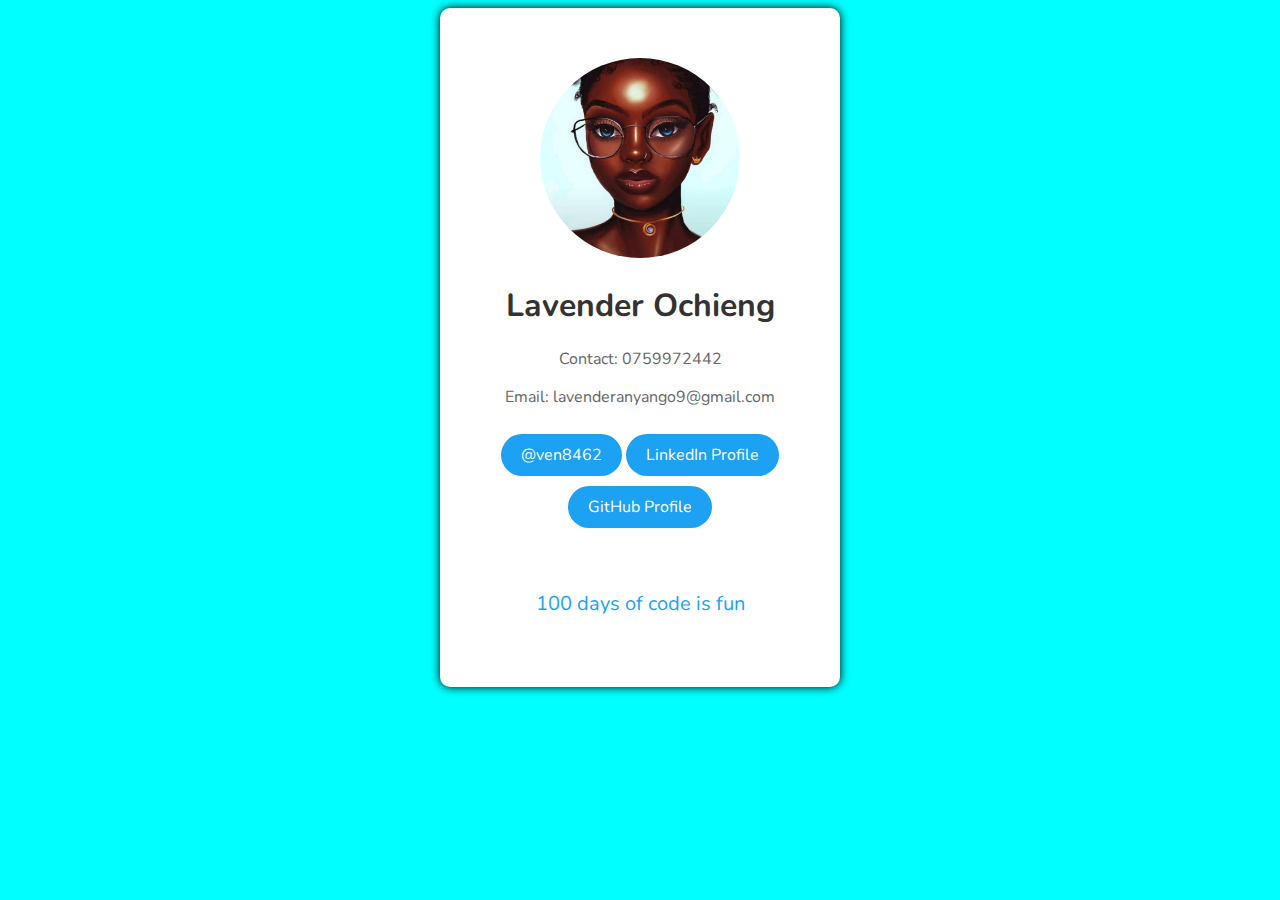
<file: HTML/index.html>
<!DOCTYPE html>
<html lang="en">
<head>
    <meta charset="UTF-8">
    <meta name="viewport" content="width=device-width, initial-scale=1.0">
    <title>Ven's Profile</title>
    <link rel="stylesheet" type="text/css" href="style.css">
    <link href="https://fonts.googleapis.com/css?family=Nunito&display=swap" rel="stylesheet">
</head>
<body style="background-color:aqua">
    <div class="profile-container">
        <img id="profile-picture" src="IMAGES/WhatsApp Image 2023-07-29 at 9.20.59 PM.jpeg" alt="Lavender Ochieng'" class="profile-picture" style="width: 50;">
        <h1 class="profile-name">Lavender Ochieng</h1>
        <p class="profile-contact">Contact: 0759972442</p>
        <p class="profile-email">Email: lavenderanyango9@gmail.com</p>
        <a href="http://twitter.com/ven8462" class="profile-link">@ven8462</a>
        <a href="http://linkedin.com/in/lavender" class="profile-link">LinkedIn Profile</a>
        <a href="http://github.com/ven8462" class="profile-link">GitHub Profile</a>
        <p class="profile-description"></p>
        <br>
        <p class="animated-text">100 days of code is fun</p>
    </div>
</body>
</html>
</file>
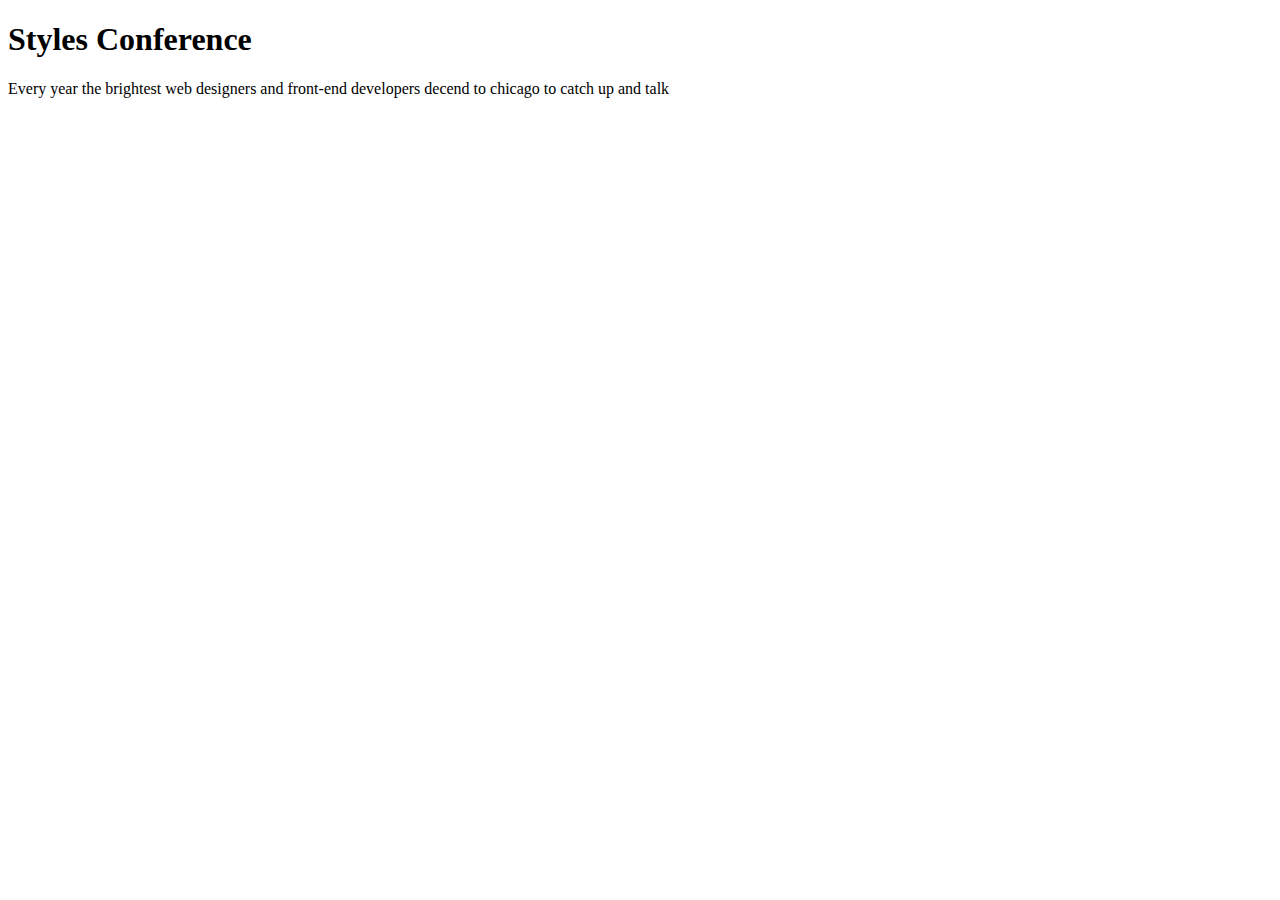
<file: HTML/conference_room/index.html>
<!DOCTYPE html>
<html lang="en">
<head>
    <meta charset="UTF-8">
    <meta name="viewport" content="width=device-width, initial-scale=1.0">
    <title>Styles Conference</title>
</head>
<body>
  <h1>Styles Conference</h1>
  <p>Every year the brightest web designers and front-end developers decend to chicago to catch up and talk</p>  
</body>
</html>
</file>
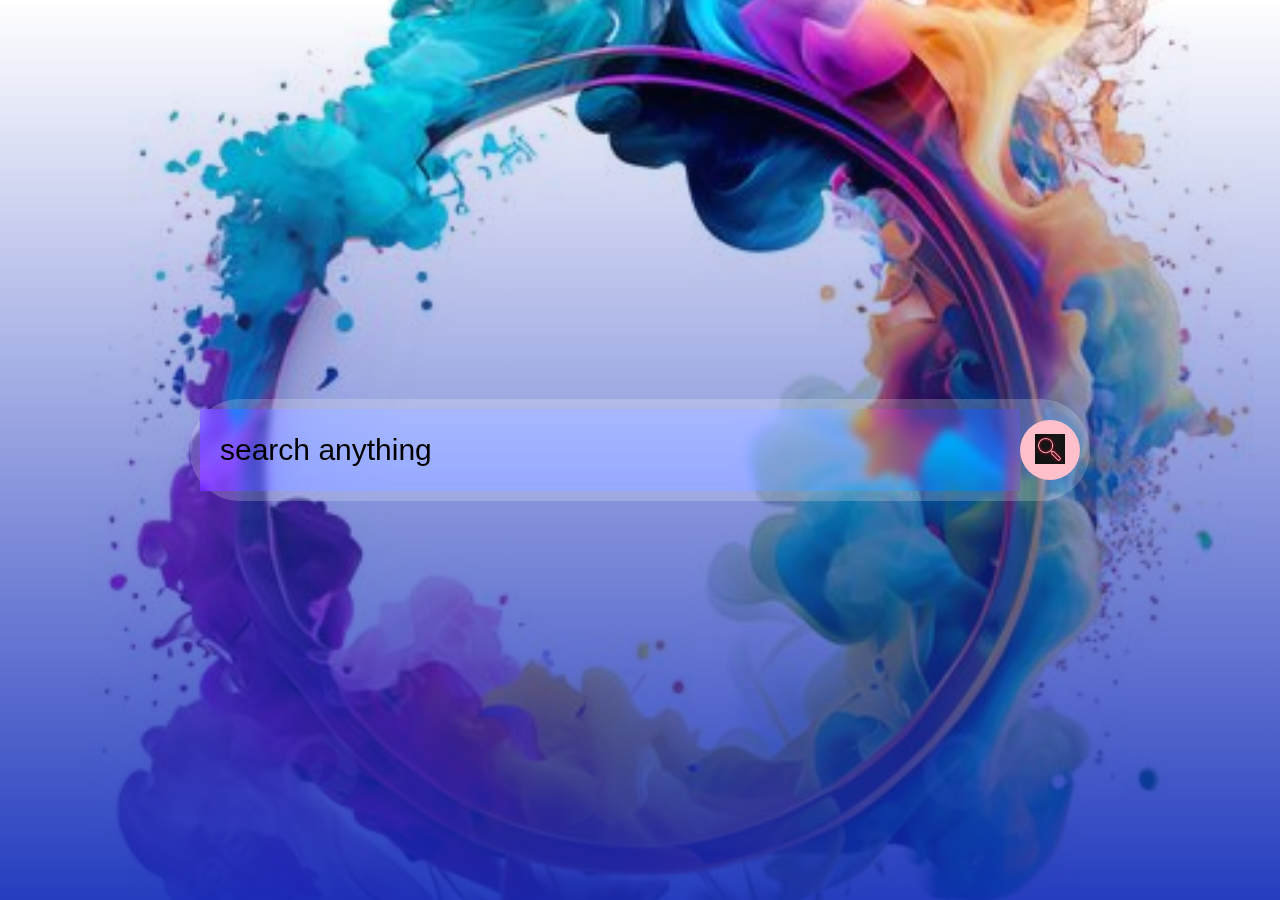
<file: HTML/search/index.html>
<!DOCTYPE html>
<html lang="en">
<head>
    <meta charset="UTF-8">
    <meta name="viewport" content="width=device-width, initial-scale=1.0">
    <link rel="stylesheet" href="styles.css">
    <link rel="icon" href="images/favicon.jpg" type="image/jpg">
    <title>search-test</title>
</head>
<body>
    <div class="container">
       <form action="https://google.com/search" method="get" class="search-bar" target="_blank">
        <input type="text" placeholder="search anything" name="q">
        <button type="submit"><img src="images/searchicon.jpg"</button>
       </form> 
    </div>
</body>
</html>
</file>
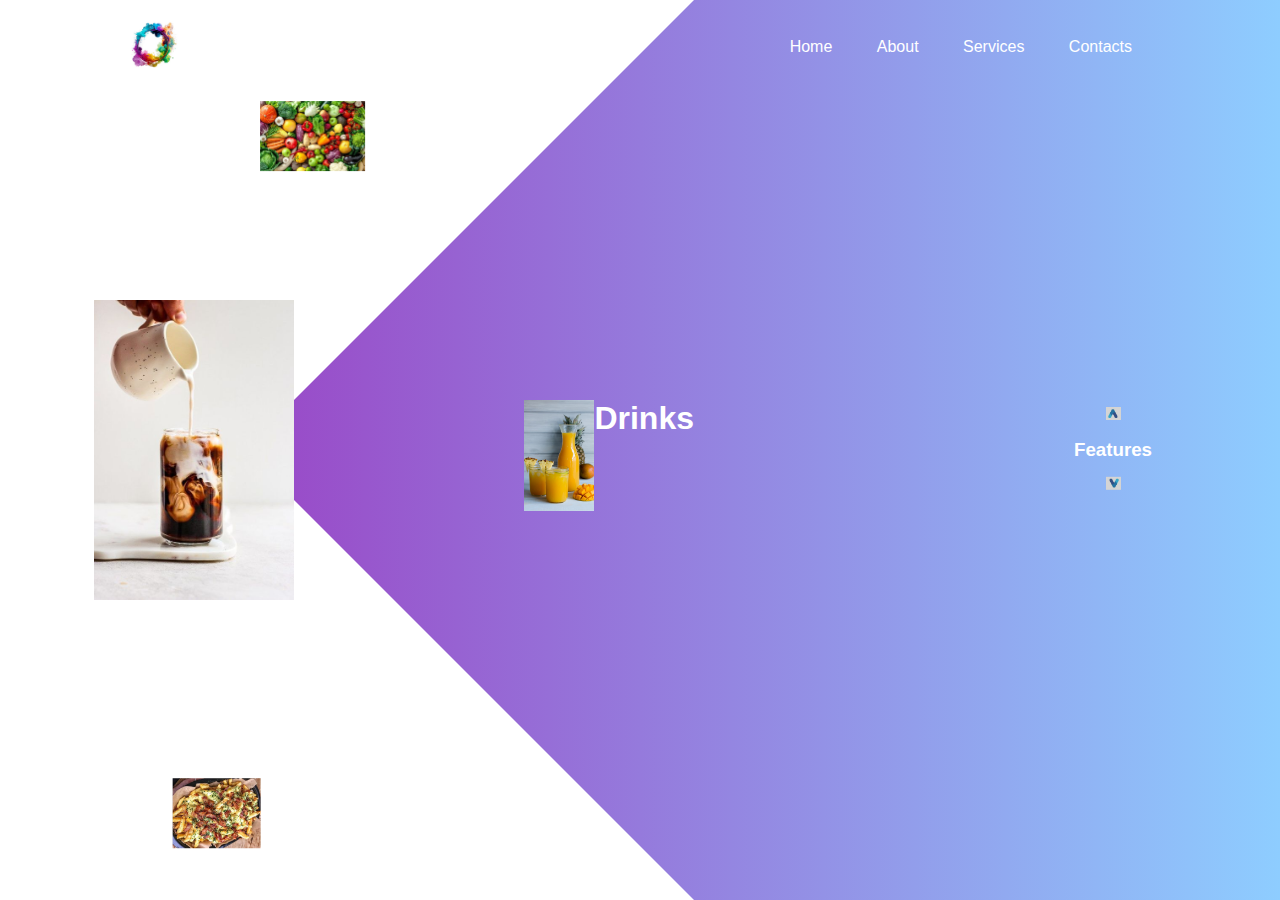
<file: HTML/ven/index.html>
<!DOCTYPE html>
<html lang="en">
<head>
    <meta charset="UTF-8">
    <meta name="viewport" content="width=device-width, initial-scale=1.0">
    <title>ven</title>
    <link rel="icon" href="images/favicon.ico" type="image/x-icon">
    <link rel="stylesheet" href="style.css">
    
</head>
<body>
    <div class="main">
        <nav>
            <div class="logo">
                <img src="images/logo.jpg">
            </div>
            <div class="nav_links">
                <ul>
                    <li><a href="#"> Home </a></li>
                    <li><a href="#"> About </a></li>
                    <li><a href="#"> Services </a></li>
                    <li><a href="#"> Contacts </a></li>
                </ul>

            </div>
        </nav>
        <div class="information">
            <div class="overlay"></div>
            <img src="images/coffe.jpg" class="cofee">
            <div id="circle">
                <div class="feature one">
                    <img src="images/drinks.jpg">
                    <h1>Drinks</h1>
                    <!-- <p>juices are amazing</p> -->
                     
                </div>
                <div class="feature two">
                    <img src="images/vegetable.jpg">
                    <h1>Vegetables</h1>
                    
                </div>
                <div class="feature three">
                    <img src="images/beef.jpg">
                    <h1>Beef</h1>
                </div>
                <div class="feature four">
                    <img src="images/pasta.jpg">
                    <h1>Pasta</h1>
                    
                </div>
            </div>
        </div>
        <div class="controls">
            <img src="images/arrow.jpg" id="upbutton">
            <h3>Features</h3>
            <img src="images/arrow.jpg" id="dnbutton">

        </div>
    </div>
    <script>
        var circle = document.getElementById("circle")
        var upbutton = document.getElementById("upbutton")
        var dnbutton = document.getElementById("dnbutton")
        
        var rotateValue = circle.style.transform;
        var rotateSum;

        upbutton.onclick = function()
        {
            rotateSum = rotateValue + "rotate(-90deg)";
            circle.style.transform = rotateSum;
            rotateValue = rotateSum;
        }
        dnbutton.onclick = function()
        {
            rotateSum = rotateValue + "rotate(90deg)";
            circle.style.transform = rotateSum;
            rotateValue = rotateSum;
        }
    </script>
</body>
</html>
</file>
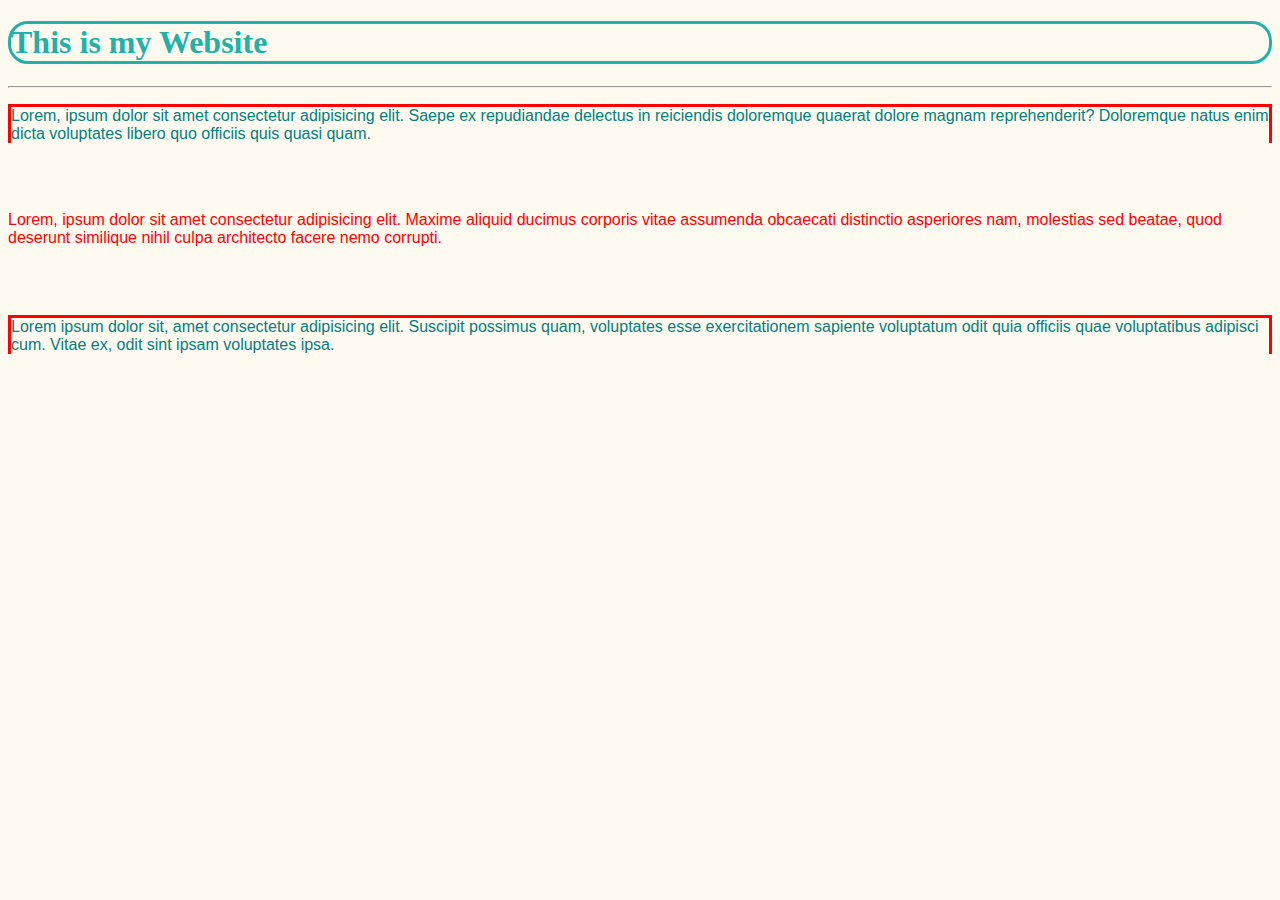
<file: HTML/website/index.html>
<!DOCTYPE html>
<html lang="en">
<head>
    <meta charset="UTF-8">
    <meta name="viewport" content="width=device-width, initial-scale=1.0">
    <title>website</title>
   <link rel="stylesheet" href="style.css">
   <link rel="preconnect" href="https://fonts.googleapis.com">
   <link rel="stylesheet" href="https://fonts.googleapis.com/css2?family=Material+Symbols+Outlined:opsz,wght,FILL,GRAD@20..48,100..700,0..1,-50..200" />
</head>
<body>
    <h1>This is my Website</h1>
    <hr>

    <p id="p1" class="odd">Lorem, ipsum dolor sit amet consectetur adipisicing elit. Saepe ex repudiandae delectus in reiciendis doloremque quaerat dolore magnam reprehenderit? Doloremque natus enim dicta voluptates libero quo officiis quis quasi quam.</p>

    <br>
    <br>

   <p id="p2" class="even"> Lorem, ipsum dolor sit amet consectetur adipisicing elit. Maxime aliquid ducimus corporis vitae assumenda obcaecati distinctio asperiores nam, molestias sed beatae, quod deserunt similique nihil culpa architecto facere nemo corrupti.</p>

    <br>
    <br>

    <p id="p3" class="odd">Lorem ipsum dolor sit, amet consectetur adipisicing elit. Suscipit possimus quam, voluptates esse exercitationem sapiente voluptatum odit quia officiis quae voluptatibus adipisci cum. Vitae ex, odit sint ipsam voluptates ipsa.</p>
</body>
</html>
</file>
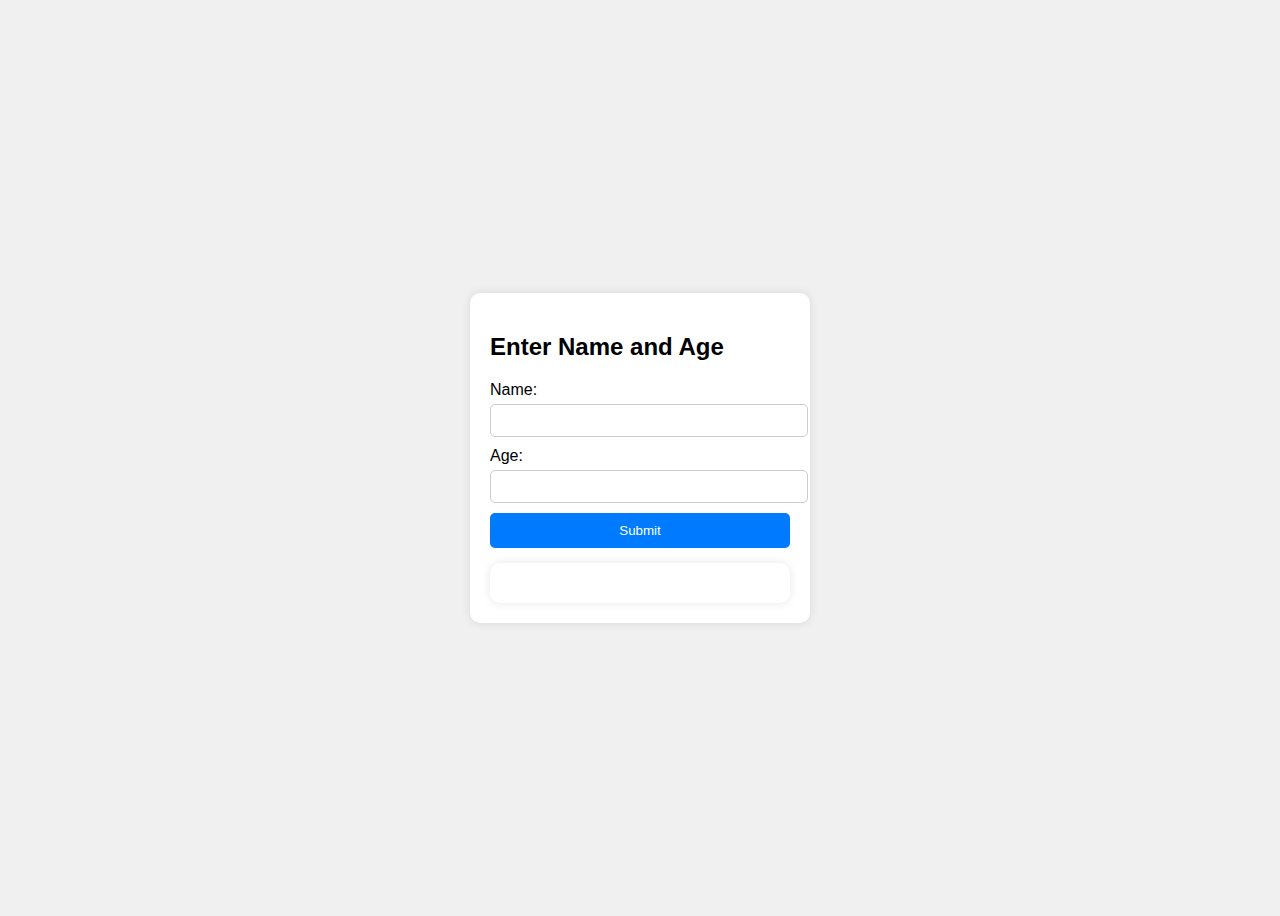
<file: HTML/student.html>
<!DOCTYPE html>
<html>
<head>
<style>
  body {
    font-family: Arial, sans-serif;
    background-color: #f0f0f0;
    display: flex;
    justify-content: center;
    align-items: center;
    height: 100vh;
  }
  
  .container {
    background-color: #fff;
    border-radius: 10px;
    box-shadow: 0px 0px 10px rgba(0, 0, 0, 0.1);
    padding: 20px;
    width: 300px;
  }
  
  label {
    display: block;
    margin-bottom: 5px;
  }
  
  input[type="text"], input[type="number"] {
    width: 100%;
    padding: 8px;
    margin-bottom: 10px;
    border: 1px solid #ccc;
    border-radius: 5px;
  }
  
  button {
    background-color: #007bff;
    color: #fff;
    border: none;
    border-radius: 5px;
    padding: 10px;
    cursor: pointer;
    width: 100%;
  }

  .output-card {
    background-color: #fff;
    border-radius: 10px;
    box-shadow: 0px 0px 10px rgba(0, 0, 0, 0.1);
    padding: 20px;
    margin-top: 15px;
  }
</style>
</head>
<body>
<div class="container">
  <h2>Enter Name and Age</h2>
  <form id="userForm">
    <label for="name">Name:</label>
    <input type="text" id="name" name="name" required>
    <label for="age">Age:</label>
    <input type="number" id="age" name="age" required>
    <button type="button" id="submitBtn">Submit</button>
  </form>
  <div id="output" class="output-card"></div>
</div>

<script>
document.getElementById("submitBtn").addEventListener("click", function() {
  var name = document.getElementById("name").value;
  var age = parseInt(document.getElementById("age").value);

  var userData = {
    name: name,
    age: age
  };

  var xhr = new XMLHttpRequest();
  xhr.open("POST", "http://localhost:5072/user/student", true);
  xhr.setRequestHeader("Content-Type", "application/json");

  xhr.onreadystatechange = function() {
    if (xhr.readyState === 4 && xhr.status === 200) {
      var response = JSON.parse(xhr.responseText);
      var outputDiv = document.getElementById("output");
      outputDiv.innerHTML = `
        <div class="output-card">
          <h3>Output</h3>
          <p><strong>Name:</strong> ${response.name}</p>
          <p><strong>Age:</strong> ${response.age}</p>
        </div>
      `;
    }
  };

  xhr.send(JSON.stringify(userData));
});
</script>
</body>
</html>
</file>
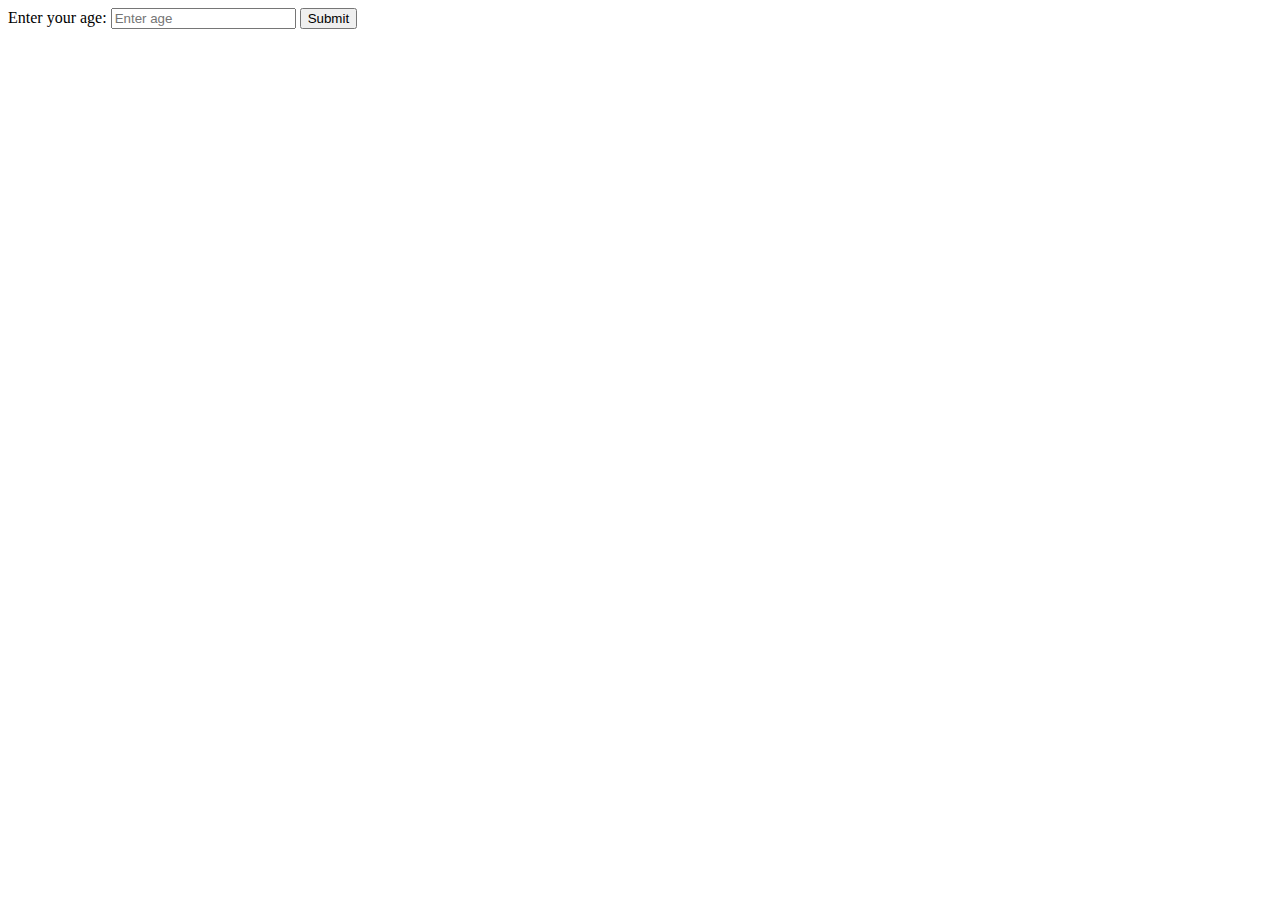
<file: HTML/ven.html>
<!DOCTYPE html>
<html lang="en">
<head>
    <meta charset="UTF-8">
    <meta name="viewport" content="width=device-width, initial-scale=1.0">
    <title>Age API Call</title>
    <script>
        function callAPI() {
            const age = document.getElementById("ageInput").value;
            const apiUrl = `http://localhost:5072/user/${age}`;
 
            var xhr = new XMLHttpRequest();
            xhr.open('GET', apiUrl, true);
            xhr.onload = function() {
                if (this.status == 200) {
                    const jsonResponse = JSON.parse(this.responseText);
                    const resultDiv = document.getElementById("result");
 
                    // Display the parsed JSON data
                    resultDiv.innerHTML = `
                        Age: ${jsonResponse.age}<br>
                        Name: ${jsonResponse.name}
                    `;
                } else {
                    console.error("Error calling the API: ", this.statusText);
                    alert("Error calling the API: " + this.statusText);
                }
            };
            xhr.onerror = function() {
                console.error("Request error...");
            };
            xhr.send();
        }
    </script>
</head>
<body>
    <label for="ageInput">Enter your age:</label>
    <input type="text" id="ageInput" name="age" placeholder="Enter age">
    <button onclick="callAPI()">Submit</button>
 
    <div id="result" style="margin-top: 20px;"></div>
</body>
</html>
</file>
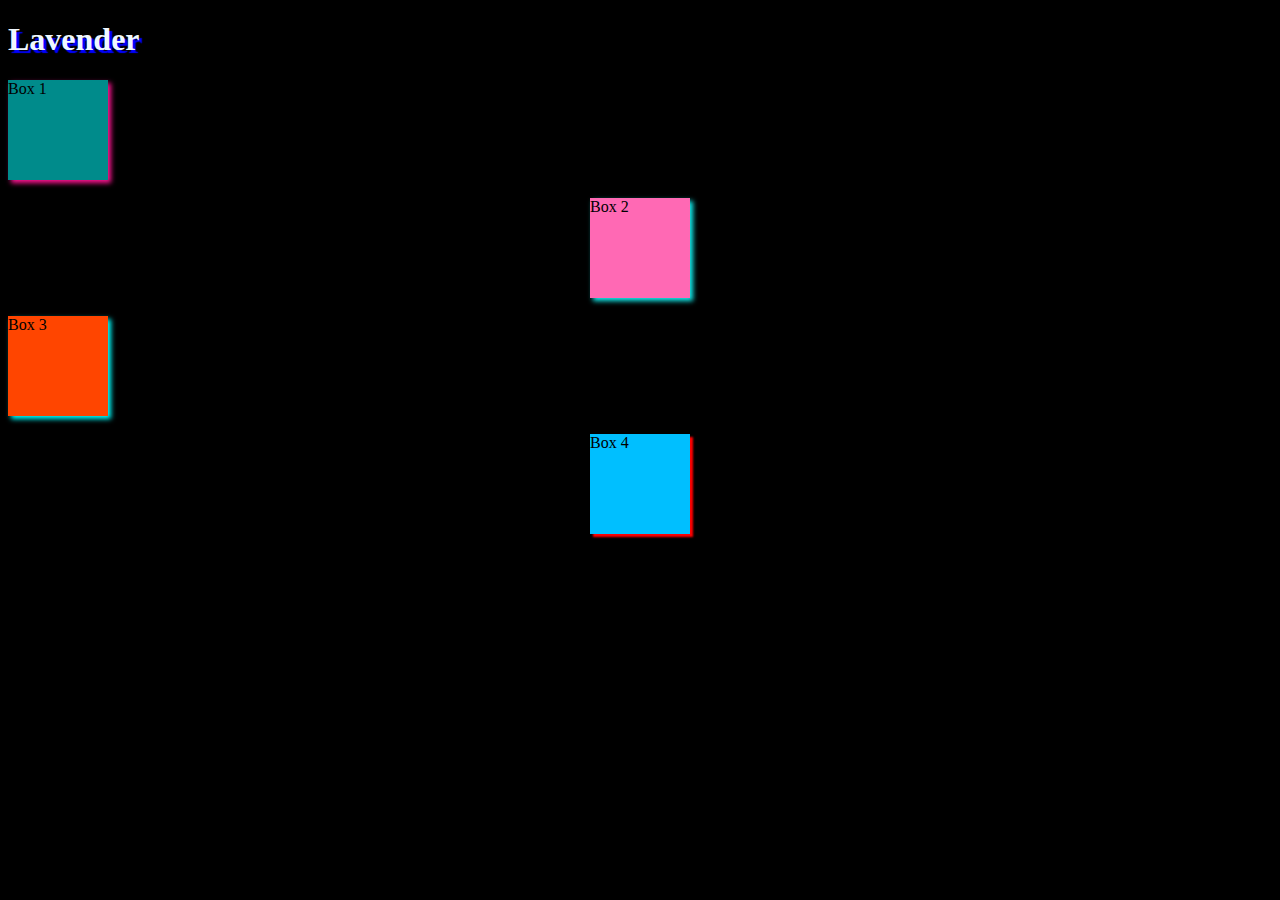
<file: HTML/website/ex1.html>
<!DOCTYPE html>
<html lang="en">
<head>
    <meta charset="UTF-8">
    <meta name="viewport" content="width=device-width, initial-scale=1.0">
    <title>Document</title>
    <link rel="stylesheet" href="ex1.css">
</head>
<body>
    <h1>Lavender</h1>

   <div id="box1" class="right_box">Box 1</div>
   <br>
   <div id="box2" class="left_box">Box 2</div>
   <br>
   <div id="box3"class="right_box">Box 3</div>
   <br>
   <div id="box4" class="left_box">Box 4</div>

    </body>
</html>
</file>
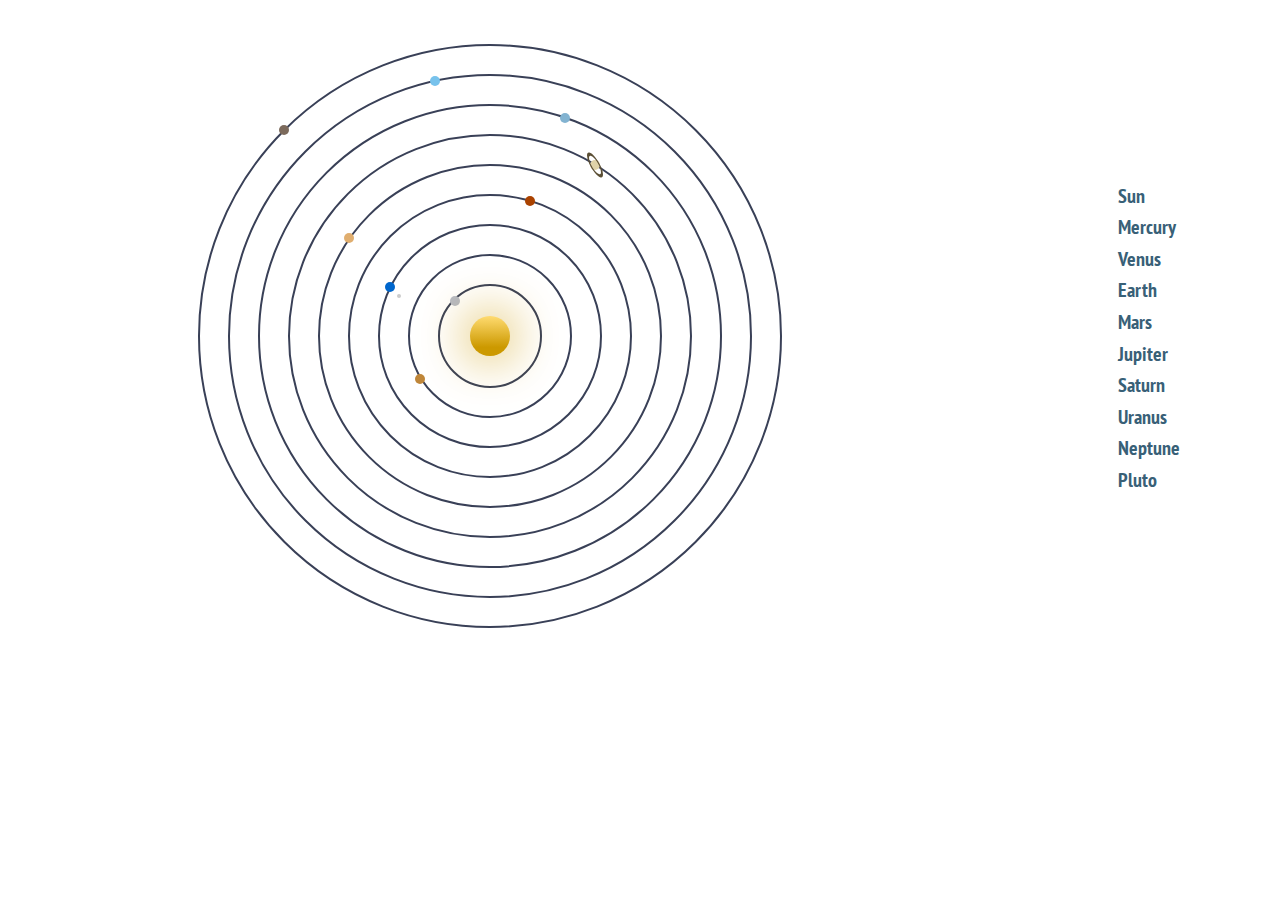
<file: HTML/website/solar.html>
<!DOCTYPE html>
<html lang="en">
<head>
    <meta charset="UTF-8">
    <meta name="viewport" content="width=device-width, initial-scale=1.0">
    <title>Document</title>
    <link rel="stylesheet" href="solar.css">
</head>
<body>
    <section class="clearfix">

        <ul class="solarsystem">
          <li class="sun"><a href="#sun"><span>Sun</span></a></li>
          <li class="mercury"><a href="#mercury"><span>Mercury</span></a></li>
          <li class="venus"><a href="#venus"><span>Venus</span></a></li>
          <li class="earth"><a href="#earth"><span>Earth<span class="moon"> &amp; Moon</span></span></a></li>
          <li class="mars"><a href="#mars"><span>Mars</span></a></li>
          <li class="asteroids_meteorids"><span>Asteroids &amp; Meteorids</span></li>
          <li class="jupiter"><a href="#jupiter"><span>Jupiter</span></a></li>
          <li class="saturn"><a href="#saturn"><span>Saturn &amp; <span class="ring">Ring</span></span></a></li>
          <li class="uranus"><a href="#uranus"><span>Uranus</span></a></li>
          <li class="neptune"><a href="#neptune"><span>Neptune</span></a></li>
          <li class="pluto"><a href="#pluto"><span>Pluto</span></a></li>
        </ul>
        
        <ul id="descriptions">
            <li>
            <h2 id="sun">Sun</h2>
           
            </li>
            
            <li>
            <h2 id="mercury">Mercury</h2>
            
            </li>
            
            <li>
            <h2 id="venus">Venus</h2>
          
            </li>
            
            <li>
            <h2 id="earth">Earth</h2>
           
            </li>
            
            <li>
            <h2 id="mars">Mars</h2>
           
            </li>
            
            <li>
            <h2 id="jupiter">Jupiter</h2>
            
            </li>
            
            <li>
            <h2 id="saturn">Saturn</h2>
           
            </li>
            
            <li>
            <h2 id="uranus">Uranus</h2>
            
            </li>
            
            <li>
            <h2 id="neptune">Neptune</h2>
            
            </li>
            
            <li>
            <h2 id="pluto">Pluto</h2>
            
            </li>
        </ul>
        
    </section>
</body>
</html>
</file>
<file: HTML/style.css>
body {
    background-color: #f0f0f5;
    font-family: 'Nunito', sans-serif;
}

.profile-container {
    text-align: center;
    padding: 50px;
    background-color: #ffffff;
    width: 300px;
    margin: auto;
    border-radius: 10px;
    box-shadow: 0px 0px 10px 0px #000000;
}

#profile-picture {
    width: 200px;
    height: 200px;
    object-fit: cover;
    border-radius: 100%;
    animation: zoomIn 0.5s ease-in-out 0s infinite;
}

.profile-name {
    color: #333333;
    margin-top: 20px;
}

.profile-contact {
    color: #666666;
    margin-top: 10px;
}

.profile-email {
    color: #666666;
}

.profile-link {
    display: inline-block;
    margin-top: 10px;
    background-color: #1da1f2;
    color: #ffffff;
    padding: 10px 20px;
    border-radius: 30px;
    text-decoration: none;
    transition: background-color 0.3s ease;
}

.profile-link:hover {
    background-color: #0b84d1;
}

.profile-description {
    color: #666666;
    margin-top: 20px;
    text-align: justify;
    padding: 0 20px;
}

.animated-text {
    font-size: 20px;
    color: #1da1f2;
    animation: textBlink 2s linear infinite;
}

@keyframes zoomIn {
    0% {
        transform: scale(1,1);
    }
    50% {
        transform: scale(1.05,1.05);
    }
    100% {
        transform: scale(1,1);
    }
}

@keyframes textBlink {
    0% {
        opacity: 1;
    }
    50% {
        opacity: 0.1;
    }
    100% {
        opacity: 1;
    }
}
</file>
<file: HTML/search/styles.css>
*{
    margin: 0;
    padding: 0;
    box-sizing: border-box;
    font-family: 'poppins', sans-serif;
}
.container{
    width: 100%;
    min-height: 100vh;
    padding: 8%;
    background-image: linear-gradient(rgba(0, 0, 0, 0),rgba(14, 40, 184, 0.9)), url(images/logo.jpg);
    background-position: center;
    background-size: cover;
    display: flex;
    align-items: center;
    justify-content: center;
}
.search-bar
{
    width: 100%;
    max-width: 900px;
    background-color: rgba(255, 255, 255, 0.2);
    display: flex;
    align-items: center;
    border-radius: 50px;
    padding: 10px;
}
.search-bar input{
    background: transparent;
    flex: 1;
    border: 0;
    outline: none;
    padding: 24px 20px;
    font-size: 30px;
    color: black;
    backdrop-filter: blur(4px) saturate(180%);
}
::placeholder{
    color: black;
}
.search-bar button img{
    width: 30px;
    
}
.search-bar button{
    border: 0;
    border-radius: 50%;
    width: 60px;
    height: 60px;
    background: pink;
    cursor: pointer;
}
</file>
<file: HTML/ven/style.css>
*{
    margin: 0;
    padding: 0;
    font-family: sans-serif;
}
.main{
    width: 100%;
    height: 100vh;
    position: relative;
    overflow: hidden;
    background: linear-gradient(to right, #9c27b9, #8ecdff);
}
nav{
    width: 80%;
    position: sticky;
    margin: 20px auto;
    z-index: 1;
    display: flex;
    align-items: center;
}
.logo{
    flex-basis: 10%;
}
.logo img{
    width: 50px;
} 
.nav_links{
    flex: 1;
    text-align: right;
}
.nav_links ul li{
    list-style: none;
    display: inline-block;
    margin: 0 20px;
}
.nav_links ul li a{
   color: #fff;
   text-decoration: none;
}
.information{
    width: 1000px;
    height: 1000px;
    position: absolute;
    top: 50%;
    left: -20%;
    transform: translateY(-50%);

}

/* creating a circle */
#circle{
    width: 1000px;
    height: 1000px;
    position: absolute;
    top: 0;
    left: 0;
    border-radius: 50%;
    /*background: #ccc;*/
    transform: rotate(0deg);
    transition: 2s;
    
}
.feature img{
    width: 70px;
}
.feature{
    position: absolute;
    display: flex;
    color: #fff;
}
.feature div{
    margin-left: 30px;
}
.feature div p{
    padding-top: 8px;
}
.one{
    top: 450px;
    right: 50px;
}
.two{
    top: 50px;
    left: 450px;
    transform: rotate(-90deg);

}
.three{
    bottom: 450px;
    left: 50px;
    transform: rotate(-180deg);
}
.four{
    bottom: 50px;
    right: 450px;
    transform: rotate(-270deg);
}
.cofee{
    width: 200px;
    position: absolute;
    top: 50%;
    left: 35%;
    transform: translateY(-50%);
    z-index: 1;
}
.controls{
    position: absolute;
    right: 10%;
    top: 50%;
    transform: translateY(-50%);
    text-align: center;
}
.controls h3{
   margin: 15px 0;
   color: #fff;
}
#upbutton{
    width: 15px;
    cursor: pointer;
}
#dnbutton{
    width: 15px;
    cursor: pointer;
    transform: rotate(180deg);
}
.overlay{
    width: 0;
    height: 0;
  border-top: 500px solid #fff;
  border-right: 500px solid transparent;
  border-bottom: 500px solid #fff;
  border-left: 500px solid #fff;
  position: absolute;
  left: 0;
  top: 0;
}
</file>
<file: HTML/website/style.css>
body{
    background-color:#fffaf0;
    font-family: Verdana, Geneva, Tahoma, sans-serif;
}

h1{
    color:	#20b2aa;
    font-family: fantasy;
    font-size: 2em;
    border-style: solid;
    border-width: 3px;
    border-color: none;
    border-radius: 20px;
}

.odd{
    color: #008080;
    border-style: solid;
    border-color:red;
    border-bottom: peru;

}
.even{
    color:red ;
}
</file>
<file: HTML/website/ex1.css>
body{
    background-color: black;
}

h1{
    color: aliceblue;
    text-shadow: 3px 3px 1px blue;
    text-overflow: 3px;
}

#box1{
    width: 100px;
    height: 100px;
    background-color:darkcyan;
    box-shadow: 3px 3px 5px deeppink;

}
#box2{
    width: 100px;
    height: 100px;
    background-color:hotpink;
    box-shadow: 3px 3px 5px rgb(20, 241, 241);

}

#box3{
    width: 100px;
    height: 100px;
    background-color:orangered;
    box-shadow: 3px 3px 5px aqua;

}

#box4{
    width: 100px;
    height: 100px;
    background-color:deepskyblue;
    box-shadow: 3px 3px 2px red;

}
/* margins: are spaces around an element */
/* float: allows elements to float around an image*/
.left_box{
    margin: auto;
}
.right_box{
    margin-right: auto;
}
</file>
<file: HTML/website/solar.css>
@import url("https://fonts.googleapis.com/css?family=PT+Sans+Narrow");

body {
    font: 14px/1.5 "PT Sans Narrow", sans-serif;
    background-image: url("http://www.pptbackgrounds.net/uploads/the-starry-sky-backgrounds-wallpapers.jpg");
}

/* Solar System Styles */
ul.solarsystem {
    position: relative;
    height: 640px;
    list-style: none;
    -webkit-transition: all 0.09s ease-in;
    -moz-transition: all 0.09s ease-in;
    -o-transition: all 0.09s ease-in;
    transition: all 0.09s ease-in;
    overflow: hidden;
}
ul.solarsystem li {
    text-indent: -9999px;
    display: block;
    position: absolute;
    border: 2px solid #394057;
/*    opacity: 0.7;*/
}
ul.solarsystem li span {
    display: block;
    position: absolute;
    width: 10px;
    height: 10px;
    -webkit-border-radius: 5px;
    -moz-border-radius: 5px;
    border-radius: 5px;
}
ul.solarsystem li.active {
    border-color: #aa4200;
}
ul.solarsystem li.active.sun,
ul.solarsystem li.active span {
    -webkit-transform: scale(1.3);
    -moz-transform: scale(1.3);
    -o-transform: scale(1.3);
    transform: scale(1.3);
}
ul.solarsystem li.active.sun span,
ul.solarsystem li.active.earth .moon {
    border: none;
    -webkit-box-shadow: none;
    -moz-box-shadow: none;
    box-shadow: none;
}
ul.solarsystem li.sun {
    width: 40px;
    height: 40px;
    -webkit-border-radius: 20px;
    -moz-border-radius: 20px;
    border-radius: 20px;
    background: #fc3;
    background-image: -webkit-gradient(
        linear,
        left bottom,
        left top,
        color-stop(0.22, rgb(204,153,0)),
        color-stop(1, rgb(255,219,112))
    );
    background-image: -moz-linear-gradient(
        center bottom,
        rgb(204,153,0) 22%,
        rgb(255,219,112) 100%
    );
    top: 302px;
    left: 462px;
    border: none;
    -webkit-box-shadow: 0 0 50px #c90;
    -moz-box-shadow: 0 0 50px #c90;
    box-shadow: 0 0 50px #c90;
    z-index: 100;
    -webkit-transition: all 0.2s ease-in;
    -moz-transition: all 0.2s ease-in;
    -o-transition: all 0.2s ease-in;
    transition: all 0.2s ease-in;
}
ul.solarsystem li.sun span {
    width: 60px;
    height: 60px;
    -webkit-border-radius: 30px;
    -moz-border-radius: 30px;
    border-radius: 30px;   
}
ul.solarsystem li.mercury {
    width: 100px;
    height: 100px;
    -webkit-border-radius: 52px;
    -moz-border-radius: 52px;
    border-radius: 52px;
    top: 270px;
    left: 430px;
    z-index: 99;
}
ul.solarsystem li.mercury span {
    background: #b6bac5;
    top: 10px;
    left: 10px;
}
ul.solarsystem li.venus {
    width: 160px;
    height: 160px;
    -webkit-border-radius: 82px;
    -moz-border-radius: 82px;
    border-radius: 82px;
    top: 240px;
    left: 400px;
    z-index: 98;
}
ul.solarsystem li.venus span {
    background: #bf8639;
    top: 118px;
    left: 5px;
}
ul.solarsystem li.earth {
    width: 220px;
    height: 220px;
    -webkit-border-radius: 112px;
    -moz-border-radius: 112px;
    border-radius: 112px;
    top: 210px;
    left: 370px;
    z-index: 97;
}
ul.solarsystem li.earth span {
    background: #06c;
    top: 56px;
    left: 5px;
}
ul.solarsystem li.earth span.moon {
    width: 4px;
    height: 4px;
    -webkit-border-radius: 2px;
    -moz-border-radius: 2px;
    border-radius: 2px;
    background: #ccc;
    top: 12px;
    left: 12px;
}
ul.solarsystem li.mars {
    width: 280px;
    height: 280px;
    -webkit-border-radius: 142px;
    -moz-border-radius: 142px;
    border-radius: 142px;
    top: 180px;
    left: 340px;
    z-index: 96;
}
ul.solarsystem li.mars span {
    background: #aa4200;
    top: 0px;
    left: 175px;
}
ul.solarsystem li.asteroids_meteorids {
    top: 155px;
    left: 315px;
    z-index: 1;
    background: url(http://neography.com/experiment/circles/solarsystem/asteroids_meteorids.png) no-repeat 0 0;
    width: 330px;
    height: 330px;
    -webkit-border-radius: 165px;
    -moz-border-radius: 165px;
    border-radius: 165px;
    border: none;
}
ul.solarsystem li.jupiter {
    width: 340px;
    height: 340px;
    -webkit-border-radius: 172px;
    -moz-border-radius: 172px;
    border-radius: 172px;
    top: 150px;
    left: 310px;
    z-index: 95;
}
ul.solarsystem li.jupiter span {
    background: #e0ae6f;
    top: 67px;
    left: 24px;
}
ul.solarsystem li.saturn {
    width: 400px;
    height: 400px;
    -webkit-border-radius: 202px;
    -moz-border-radius: 202px;
    border-radius: 202px;
    top: 120px;
    left: 280px;
    z-index: 94;
}
ul.solarsystem li.saturn span {
    background: #dfd3a9;
    top: 24px;
    left: 300px;
}
ul.solarsystem li.saturn span.ring {
    width: 12px;
    height: 12px;
    -webkit-border-radius: 8px;
    -moz-border-radius: 8px;
    border-radius: 8px;
    background: none;
    border: 2px solid #5a4e34;
    left: -3px;
    top: -3px;
    -webkit-transform: skewY(50deg);
    -moz-transform: skewY(50deg);
    -o-transform: skewY(50deg);
    transform: skewY(50deg);
}
ul.solarsystem li.uranus {
    width: 460px;
    height: 460px;
    -webkit-border-radius: 232px;
    -moz-border-radius: 232px;
    border-radius: 232px;
    top: 90px;
    left: 250px;
    z-index: 93;
}
ul.solarsystem li.uranus span {
    background: #82b3d1;
    top: 7px;
    left: 300px;
}
ul.solarsystem li.neptune {
    width: 520px;
    height: 520px;
    -webkit-border-radius: 262px;
    -moz-border-radius: 262px;
    border-radius: 262px;
    top: 60px;
    left: 220px;
    z-index: 92;
}
ul.solarsystem li.neptune span {
    background: #77c2ec;
    top: 0px;
    left: 200px;
}
ul.solarsystem li.pluto {
    width: 580px;
    height: 580px;
    -webkit-border-radius: 292px;
    -moz-border-radius: 292px;
    border-radius: 292px;
    top: 30px;
    left: 190px;
    z-index: 91;
}
ul.solarsystem li.pluto span {
    background: #7c6a5c;
    top: 79px;
    left: 79px;
}

ul#descriptions {
    position: absolute;
    top: 150px;
    right: 100px;
    list-style: none;
}
ul#descriptions h2 {
    cursor: pointer;
    color: #386077;
    -webkit-transition: all 0.15s ease-in;
    -moz-transition: all 0.15s ease-in;
    -o-transition: all 0.15s ease-in;
    transition: all 0.15s ease-in;
    font-size: 20px;
    position: relative;
    z-index: 101;
    -webkit-transform: scale(1);
    -moz-transform: scale(1);
    -o-transform: scale(1);
    transform: scale(1);
	margin-bottom: -15px;
}
ul#descriptions h2:hover {
   color: #aa4200; 
    -webkit-transform: scale(1.08);
    -moz-transform: scale(1.08);
    -o-transform: scale(1.08);
    transform: scale(1.08);
}
ul#descriptions li p {
    position: absolute;
    left: -250px;
    top: 0;
    width: 200px;
    display: inline;
    opacity: 0;
    visibility: hidden;
    font-size: 13px;
    -webkit-border-radius: 5px;
    -moz-border-radius: 5px;
    border-radius: 5px;
    -webkit-transition: all 0.3s ease-in;
    -moz-transition: all 0.3s ease-in;
    -o-transition: all 0.3s ease-in;
    transition: all 0.3s ease-in;
    background: #0f132c;
    padding: 30px;
    color: #767892;
    line-height: 1.7;
    z-index: 100;
    border: 1px solid #1c203c;
}
ul#descriptions h2:hover+p {
    visibility: visible;
    opacity: 0.9;
    left: -280px;
}

/* CSS3 Animations */
ul.solarsystem li {
    -webkit-animation-iteration-count:infinite;
    -webkit-animation-timing-function:linear;
    -webkit-animation-name:orbit;
    
    -moz-animation-iteration-count:infinite;
    -moz-animation-timing-function:linear;
    -moz-animation-name:orbit;
}
ul.solarsystem li.earth span {
    -webkit-animation-iteration-count:infinite;
    -webkit-animation-timing-function:linear;
    -webkit-animation-name:moon;
    
    -moz-animation-iteration-count:infinite;
    -moz-animation-timing-function:linear;
    -moz-animation-name:moon;
}
ul.solarsystem li.mercury {-webkit-animation-duration:5s; -moz-animation-duration:5s;}
ul.solarsystem li.venus {-webkit-animation-duration:8s; -moz-animation-duration:8s;}
ul.solarsystem li.earth {-webkit-animation-duration:12s; -moz-animation-duration:12s;}
ul.solarsystem li.earth span {-webkit-animation-duration:2s; -moz-animation-duration:2s;}
ul.solarsystem li.mars {-webkit-animation-duration:20s; -moz-animation-duration:20s;}
ul.solarsystem li.asteroids_meteorids {-webkit-animation-duration:50s; -moz-animation-duration:50s;}
ul.solarsystem li.jupiter {-webkit-animation-duration:30s; -moz-animation-duration:30s;}
ul.solarsystem li.saturn {-webkit-animation-duration:60s; -moz-animation-duration:60s;}
ul.solarsystem li.uranus {-webkit-animation-duration:70s; -moz-animation-duration:70s;}
ul.solarsystem li.neptune {-webkit-animation-duration:100s; -moz-animation-duration:100s;}
ul.solarsystem li.pluto {-webkit-animation-duration:120s; -moz-animation-duration:120s;}

@-webkit-keyframes orbit { from { -webkit-transform:rotate(0deg) } to { -webkit-transform:rotate(360deg) } }
@-webkit-keyframes moon { from { -webkit-transform:rotate(0deg) } to { -webkit-transform:rotate(360deg) } }

@-moz-keyframes orbit { from { -moz-transform:rotate(0deg) } to { -moz-transform:rotate(360deg) } }
@-moz-keyframes moon { from { -moz-transform:rotate(0deg) } to { -moz-transform:rotate(360deg) } }

/*ul.solarsystem:hover li {-webkit-animation-play-state: paused;} */
</file>
